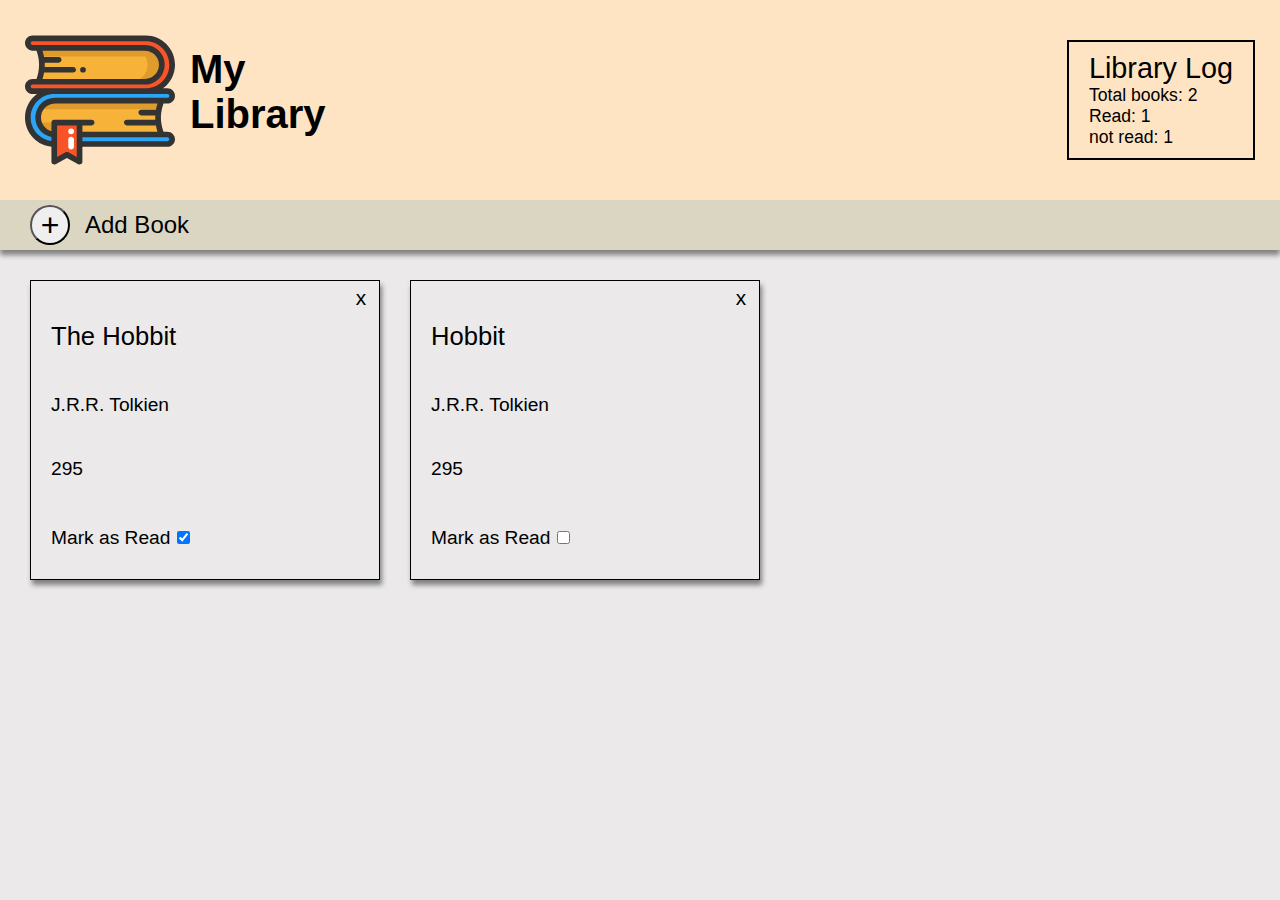
<file: index.html>
<!DOCTYPE html>
<html lang="en">
<head>
    <meta charset="UTF-8">
    <meta http-equiv="X-UA-Compatible" content="IE=edge">
    <meta name="viewport" content="width=device-width, initial-scale=1.0">
    <title>Library</title>
    <link rel="stylesheet" href="./style.css">
    <script src="./js-file.js" defer></script>
</head>
<body>
    <div class="grid">
        <header>
            <img id="logo" src="./svg/books.svg" alt="book image">
            <h1>My <br />Library</h1>
            <div class="library-log">
                <div>Library Log</div>
                <ul>
                    <li>Total books: <span id="totalBooks">0</span></li>
                    <li>Read: <span id="booksRead">0</span></li>
                    <li>not read: <span id="booksNotRead">0</span></li>
                </ul>
            </div>
        </header>
        <div class="nav">
            <button class="grid-button" id="addBook">+</button>
            <span>Add Book</span>
        </div>
        <div id="book-cards"></div>
    </div>
    <div class="modal">
        <div class="modal-content">
            <button class="close-modal">x</button>
            <div class="modal-header">Add New Book</div>
            <div id="form" >
                <label for="title">Title*</label>
                <input type="text" name="title" id="title" required>
                <label for="author">Author*</label>
                <input type="text" name="author" id="author" required>
                <label for="pages">Number of Pages*</label>
                <input type="number" name="pages" id="pages" min="1" required>
                <div class="modal-radio">
                    <span>Have you read this book?*</span>
                    <div>
                        <input type="radio" name="wasRead" id="yes" value="yes">
                        <label for="yes">Yes</label>
                    </div>
                    <div>
                        <input type="radio" name="wasRead" id="no" value="no" checked>
                        <label for="no">No</label>
                    </div>
                </div>
                <div class="modal-buttons">
                    <button id="modal-submit">Submit</button>
                    <button id="clear">Clear</button>
                </div>
            </div>
        </div>
    </div>
</body>
</html>
</file>
<file: style.css>
:root {
    font-family: 'Gill Sans', 'Gill Sans MT', Calibri, 'Trebuchet MS', sans-serif;
}

* {
    margin: 0;
    padding: 0;
    box-sizing: border-box;
    list-style-type: none;
}

html {
    background-color: rgb(223, 211, 211);
}

button {
    cursor: pointer;
}

.disable {
    pointer-events: none;
}

input[type=radio], input[type=checkbox] {
    cursor: pointer;
}

.grid {
    display: grid;
    grid-template-rows: 200px 50px auto;
    grid-template-columns: 100%;
    /* grid-template-columns: min(1500px, 100%); */
    justify-content: center;
    min-height: 100vh;
}

/* add modal-open class to grid using js when add book button selected */
.grid.modal-open {
    filter: blur(3px) grayscale(20%);
}

/* Header items */
header {
    grid-row: 1 / 2;
    position: sticky;
    top: 0px;
    z-index: 1;
    background-color: bisque;
    /* box-shadow: -4px 5px 5px gray; */
    display: flex;
    align-items: center;
    gap: 15px;
}

#logo {
    width: 150px;
    margin-left: 25px;
}

header h1 {
    font-size: 2.5rem;
    position: relative;
    bottom: 8px
}

header .library-log {
    margin: 0 25px 0 auto;
    border: 2px solid black;
    padding: 10px 20px;
}

.library-log div {
    font-size: 1.8rem;
}

.library-log li {
    font-size: 1.1rem;
}

/* nav items */
.nav {
    grid-row: 2 / 3;
    z-index: 0;
    background-color: rgb(219, 214, 194);
    position: sticky;
    top: 200px;
    box-shadow: 0px 5px 5px gray;
    display: flex;
    align-items: center;
    gap: 15px;
}

#addBook {
    font-size: 2rem;
    height: 40px;
    width: 40px;
    border-radius: 50%;
    margin-left: 30px 
}

.nav span {
    font-size: 1.5rem;
}

/* cards items */
#book-cards {
    grid-row: 3 / 4;
    background-color: rgb(235, 233, 233);
    display: grid;
    grid-template-columns: repeat(auto-fit, minmax(350px, 350px));
    gap: 30px;
    padding: 30px;
}

.card {
    border: 1px solid black;
    padding: 15px 20px;
    display: flex;
    flex-direction: column;
    justify-content: space-between;
    gap: 15px;
    width: 350px;
    height: 300px;
    box-shadow: 2px 5px 5px gray;
    
}

.card .title {
    font-size: 1.6rem;

}
.card div {
    font-size: 1.2rem;
}

.delete-entry {
    position: relative;
    width: fit-content;
    height: fit-content;
    font-size: 1.3rem;
    width: 20px;
    left: 12px;
    bottom: 10px;
    border: none;
    margin-left: auto;
    margin-bottom: -40px;
    background-color: rgb(235, 233, 233);
}

/* modal content */
.modal {
    display: none;
    position: fixed;    
    z-index: 5;
    /* center modal on screen: top, left, transform */
    top: 50%;
    left: 50%;
    transform: translate(-50%, -50%);
    height: fit-content;
    width: fit-content;
    background-color: white;
    padding: 10px 50px 40px 50px;
    border: 2px solid black;
}

.modal.modal-open {
    display: block;
}

.modal-content {
    display: flex;
    flex-direction: column;
    font-size: 1.3rem;
}

.modal-header {
    text-align: center;
    font-size: 2rem;
    margin-bottom: 20px;
}

.close-modal {
    border: none;
    background-color: white;
    width: fit-content;
    height: fit-content;
    font-size: 1.5rem;
    align-self: flex-end;
    position: relative;
    left: 30px;
}

.modal-content #form {
    display: flex;
    flex-direction: column;
}

input {
    line-height: 2rem;
    font-size: 1.2rem;
    margin: 9px 0 20px 1px;
}

.modal-radio div {
    margin-bottom: -10px;
}

.modal-buttons {
    margin: 10px 5px 0 5px;
    display: flex;
    justify-content: space-between;
}

.modal-buttons button {
    font-size: 1.3rem;
    height: fit-content;
    width: 100px;
    padding: 5px 0;
}
</file>
